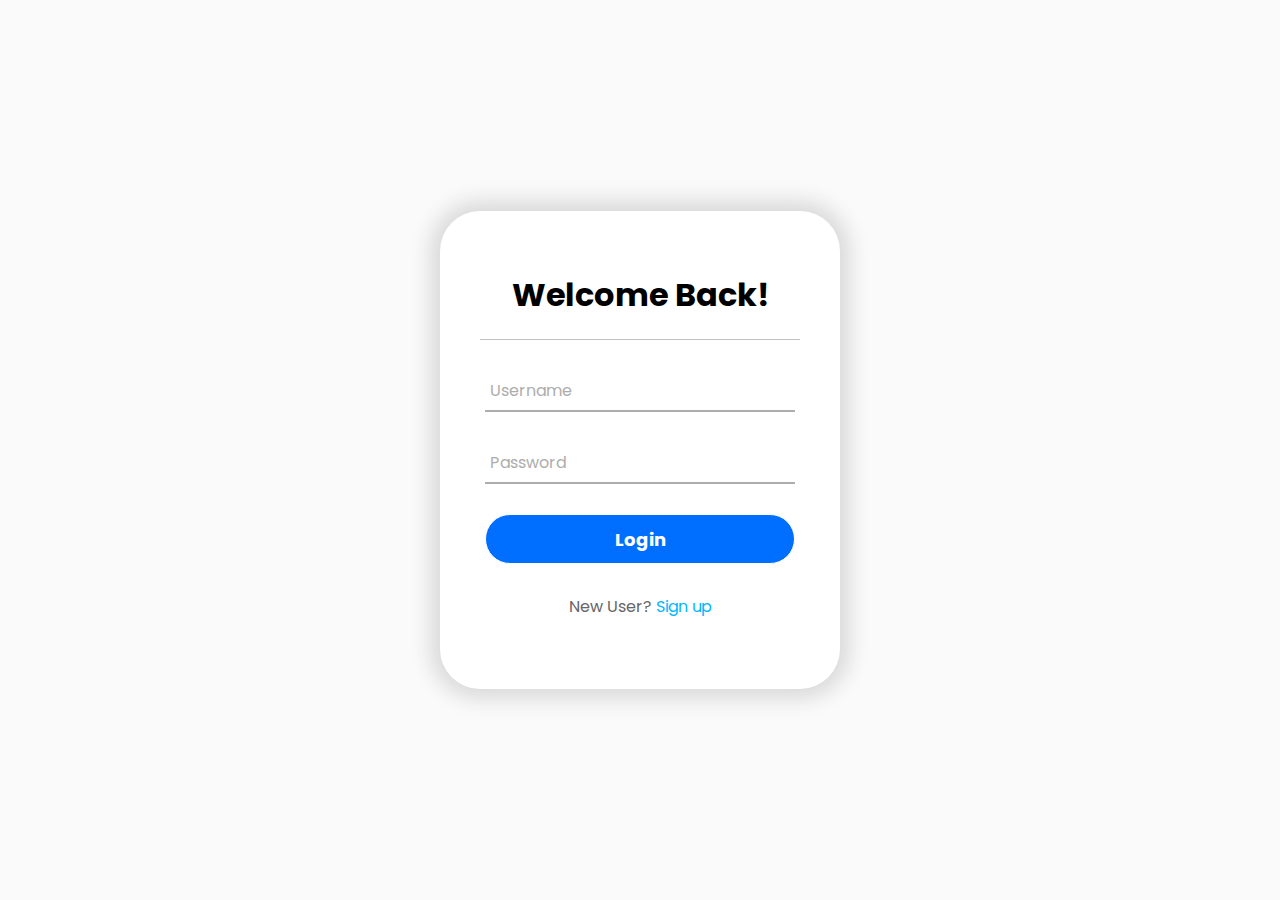
<file: index.html>
<php?
  require_once “\root\var\www\html\LAMPAPI\Login.php”;
?>

<!DOCTYPE html>
<html>
  <head>
    <meta charset="utf-8">
    <title>Login | Contact Manager</title>
    <script type="text/javascript" src="js/md5.js"></script>
	  <script type="text/javascript" src="js/code.js"></script>
    <meta name="viewport" content="width=device-width, initial-scale=1.0">
    <link rel="stylesheet" href="\css\style.css">
  </head>
  <body>
    <div class="box">
      <h1>Welcome Back!</h1>

      <div>

        <div class="txt_field">
          <input type="text" id="loginName" required>
          <span></span>
          <label>Username</label>
        </div>

        <div class="txt_field">
          <input type="password" id="loginPassword" required>
          <span></span>
          <label>Password</label>
        </div>

        <input type="submit" value="Login" class="buttons" onclick="doLogin();">

        <div class="signup_link">
          New User? <a href="Register.html">Sign up</a>
        </div>
        <div class="login_error">
          <span id="loginResult"></span>
        </div>
      </div>
    </div>
  </body>
</html>
</file>
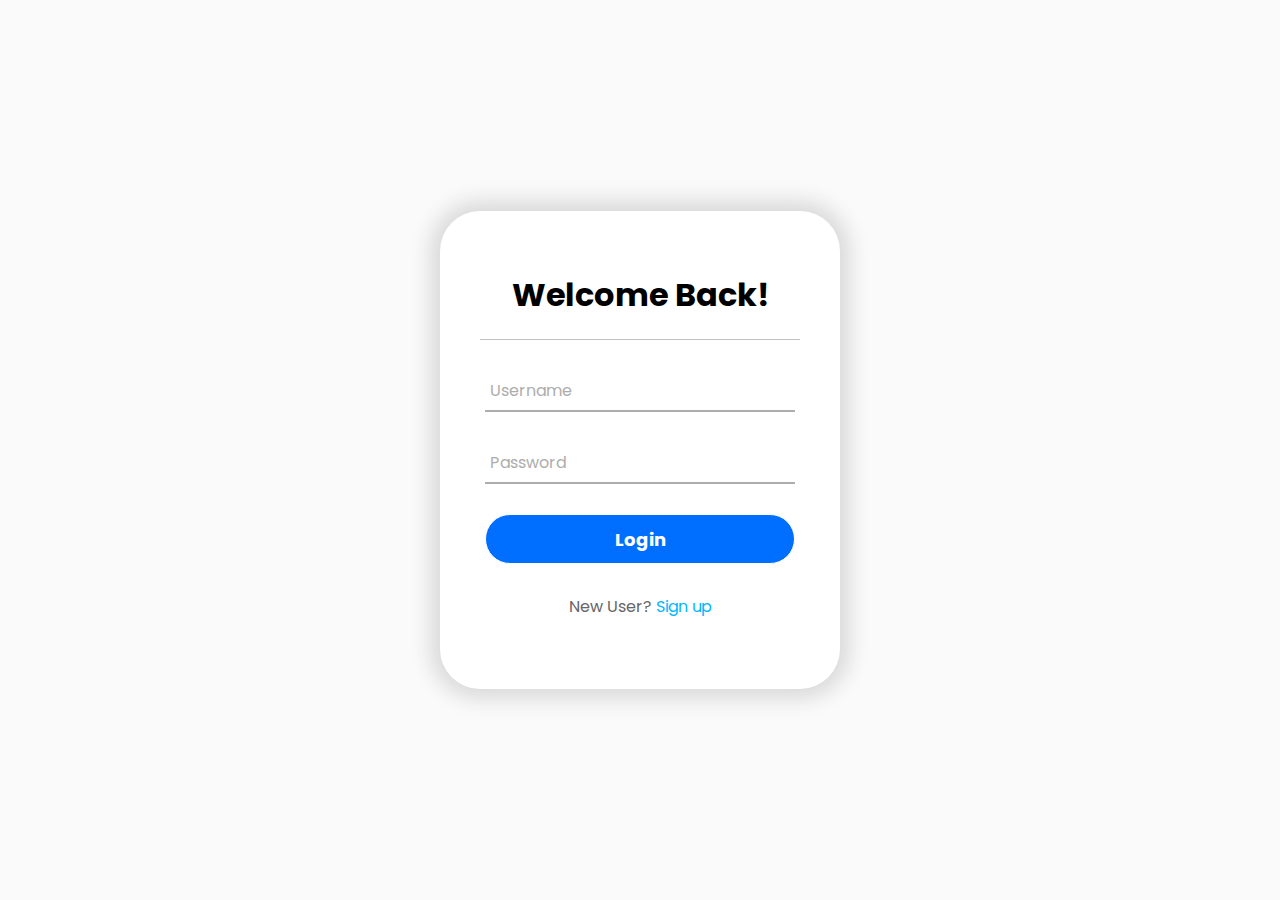
<file: Home.html>
<DOCTYPE html>
<html>
<head>

    <meta charset="utf-8">
    <meta name="viewport" content="width=device-width, initial-scale=1.0">
    <link rel="stylesheet" href="/css/style.css">
    <link rel="stylesheet" href="https://cdn.jsdelivr.net/npm/bootstrap@4.6.0/dist/css/bootstrap.min.css" integrity="sha384-B0vP5xmATw1+K9KRQjQERJvTumQW0nPEzvF6L/Z6nronJ3oUOFUFpCjEUQouq2+l" crossorigin="anonymous">
    <link rel="stylesheet" href="https://use.fontawesome.com/releases/v5.5.0/css/all.css" integrity="sha384-B4dIYHKNBt8Bc12p+WXckhzcICo0wtJAoU8YZTY5qE0Id1GSseTk6S+L3BlXeVIU" crossorigin="anonymous">
    <script type="text/javascript" src="js/code.js"></script>
    <script type="text/javascript">
        document.addEventListener('DOMContentLoaded', function() 
        {
            readCookie();
        }, false);
        </script>
    <title>Contact Manager</title>

</head>

<nav class="navbar navbar-light" style="background-color: #006eff;">
    <h1 style="color:white;">Contact Manager</h1>
    <form class="form-inline">
        <button type="button" class="btn btn-success" onclick="openNewForm();"> <i class="fas fa-user-plus"></i> Add Contact </button>
        &nbsp;&nbsp;&nbsp;&nbsp;&nbsp;&nbsp;&nbsp;&nbsp;
        <input class="form-control mr-sm-2" id="searchText" type="search" placeholder="Search Contact..." aria-label="Search">
        <button type="button" class="btn btn-outline-light" onclick="searchContact();"> <i class="fas fa-search"></i> </i></button> 
        &nbsp;&nbsp;&nbsp;&nbsp;&nbsp;&nbsp;&nbsp;&nbsp;
        <button type="button" class="btn btn-warning" id="loginButton"  onclick="doLogout();"> <i class="fas fa-sign-out-alt"></i> Logout </button>
      </form>
  </nav>

<body>
    <div>
        <div class="container">
            <table class="table" id="contactTable">
                <thead>
                    <tr>
                        <th>First Name</th>
                        <th>Last Name</th>
                        <th>Email</th>
                        <th>Phone Number</th>
                        <th>Action</th>
						<th></th>
                    </tr>   
                </thead>
                <tbody id="tBody">
                    </tr>
                        <td></td>
                        <td></td>
                        <td></td>
                        <td></td>
                        <td></td>                     
                    </tr>
                </tbody>
            </table>
                <span id="contactSearchResult"></span>
            </div>
            <div id="contactInfo" style="display: none;">
                <h2 style="color:black;">Edit Contact</h2>

                <div class="txt_field" >
                    <input type="text" id="firstNameUpdate" required>
                    <span></span>
                    <label>First Name</label>
                </div>
                <div class="txt_field">
                    <input type="text" id="lastNameUpdate" required>
                    <span></span>
                    <label>Last Name</label>
                </div>
                <div class="txt_field">
                    <input type="text" id="emailUpdate" required>
                    <span></span>
                    <label>Email</label>
                </div>
                <div class="txt_field">
                    <input type="text" id="phoneUpdate" required>
                    <span></span>
                    <label>Phone Number</label>
                </div>
                <button type="button" id="cancel" class="btn btn-outline-primary" onclick="closeForm();">Cancel</button>
                <span></span>
                <button type="submit" class="btn btn-outline-success" onclick="updateContact();">Update</button>
                <div>
                    <span id="updateContactResult"></span>
                </div>
            </div>
            <div id="newContact" style="display: none;">
                <h2 style="color:black;">Add Contact</h2>
                <div class="txt_field" >
                    <input id="newContactFirstName" type="text" required>
                    <span></span>
                    <label>First Name</label>
                </div>
                <div class="txt_field">
                    <input id="newContactLastName" type="text" required>
                    <span></span>
                    <label>Last Name</label>
                </div>
                <div class="txt_field">
                    <input id="newContactEmail" type="text" required>
                    <span></span>
                    <label>Email</label>
                </div>
                <div class="txt_field">
                    <input id="newContactPhoneNO" type="text" required>
                    <span></span>
                    <label>Phone Number</label>
                </div>
                <button type="button" id="cancel" class="btn btn-outline-primary" onclick="closeNewForm();">Cancel</button>
                <span></span>
                <button type="submit" class="btn btn-outline-success" onclick="addContact();">Create</button>
                <div>
                    <span id="addContactResult"></span>
                </div>
            </div>
        </div>
    </div>
</body>

</html>
</file>
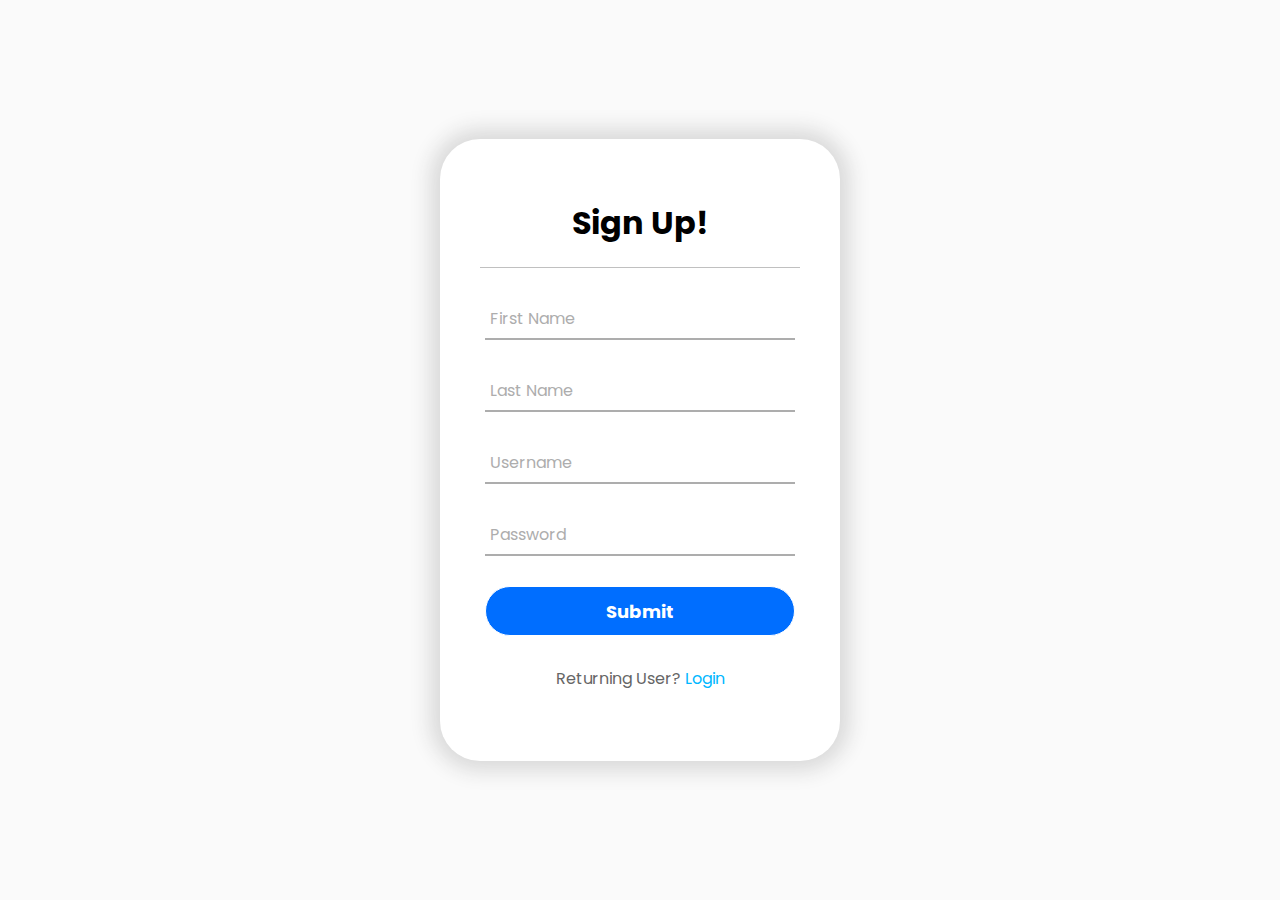
<file: Register.html>
<php?
require_once “\root\var\www\html\LAMPAPI\register.php”;
?>

<!DOCTYPE html>
<html>
  <head>
      <meta charset="UTF-8">
      <title>Sign Up | Contact Manager</title>
      <meta name="viewport" content="width=device-width, initial-scale=1.0" >
      <script type="text/javascript" src="js/md5.js"></script>
      <script type="text/javascript" src="js/code.js"></script>
      <link rel="stylesheet" href="\css\style.css">
  </head>
  <body>
      <div class="box">
          <h1>Sign Up!</h1>

          <div>

              <div class="txt_field">
                  <input type="text" id="firstName" required>
                  <span></span>
                  <label>First Name</label>
              </div>

              <div class="txt_field">
                  <input type="text" id="lastName" required>
                  <span></span>
                  <label>Last Name</label>
              </div>

              <div class="txt_field">
                  <input type="text" id="userName" required>
                  <span></span>
                  <label>Username</label>
              </div>

              <div class="txt_field">
                  <input type="password" id="password"required>
                  <span></span>
                  <label>Password</label>
              </div>

              <input type="submit" value="Submit" onclick="addUser();">
              <div class="signup_link">
                  Returning User? <a href="index.html">Login</a>
              </div>

              <div class="register_result"> 
                  <span id="addUserResult"></span>
              </div>

          </div>
      </div>
  </body>
</html>
</file>
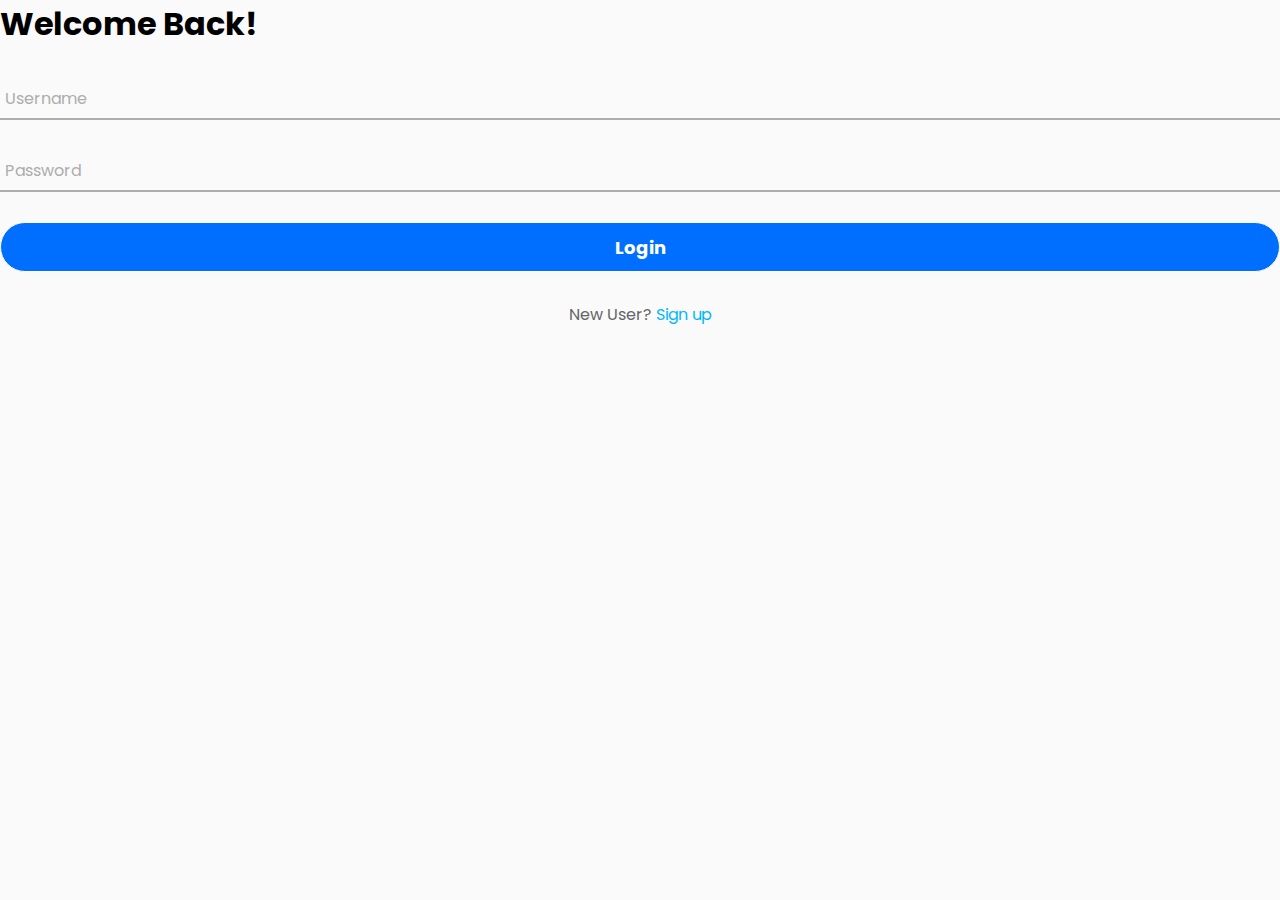
<file: Front-end/Login.html>
<php?
  require_once “\root\var\www\html\LAMPAPI\Login.php”;
?>

<!DOCTYPE html>
<html lang="en" dir="ltr">
  <head>
    <meta charset="utf-8">
    <title>Login | Contact Manager</title>
    <link rel="stylesheet" href="\css\style.css">
  </head>
  <body>
    <div class="center">
      <h1>Welcome Back!</h1>
      <form method="post">
        <div class="txt_field">
          <input type="text" required>
          <span></span>
          <label>Username</label>
        </div>
        <div class="txt_field">
          <input type="password" required>
          <span></span>
          <label>Password</label>
        </div>
        <input type="submit" value="Login">
        <div class="signup_link">
          New User? <a href="Register.html">Sign up</a>
        </div>
      </form>
    </div>
  </body>
</html>
</file>
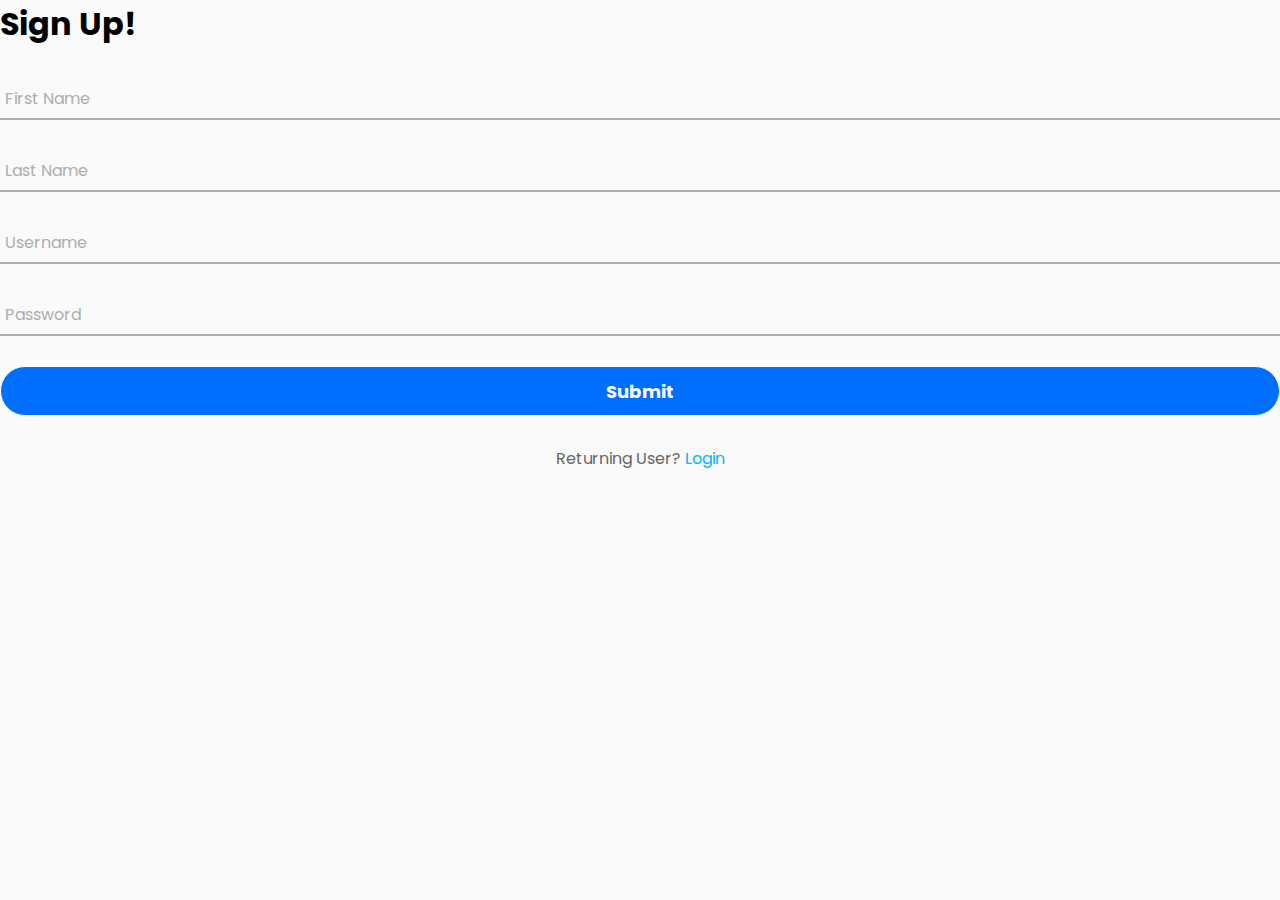
<file: Front-end/Register.html>
<!DOCTYPE html>
<html>
    <head>
        <meta charset="UTF-8">
        <title>Sign Up | Contact Manager</title>
        <link rel="stylesheet" href="\css\style.css">
    </head>
    <body>
        <div class="center">
            <h1>Sign Up!</h1>
            <form method="post">
                <div class="txt_field">
                    <input type="text" required>
                    <span></span>
                    <label>First Name</label>
                </div>
                <div class="txt_field">
                    <input type="text" required>
                    <span></span>
                    <label>Last Name</label>
                </div>
                <div class="txt_field">
                    <input type="text" required>
                    <span></span>
                    <label>Username</label>
                </div>
                <div class="txt_field">
                    <input type="password" required>
                    <span></span>
                    <label>Password</label>
                </div>
                <input type="submit" value="Submit">
                <div class="signup_link">
                    Returning User? <a href="Login.html">Login</a>
                </div>
            </form>
        </div>
    </body>
</html>
</file>
<file: css/style.css>
@import url('https://fonts.googleapis.com/css2?family=Noto+Sans:wght@700&family=Poppins:wght@400;500;600&display=swap');
*{
  margin: 0;
  padding: 0;
  box-sizing: border-box;
  font-family: "Poppins", sans-serif;
}
body{
  margin: 0;
  padding: 0;
  background: #fafafa;
  height: 100vh;
  overflow: auto;
}
.box{
  position: absolute;
  top: 50%;
  left: 50%;
  transform: translate(-50%, -50%);
  width: 400px;
  background: white;
  border-radius: 40px;
  box-shadow: 0px 0px 20px 10px #dadada;
  padding: 40px;
}
.box h1{
  text-align: center;
  padding: 20px 0;
  border-bottom: 1px solid silver;
}
.box div{
  padding: 0 5px;
  box-sizing: border-box;
}
#contactInfo h2{
  text-align: center;
}
#newContact h2{
  text-align: center;
}
div .txt_field{
  position: relative;
  border-bottom: 2px solid #adadad;
  margin: 30px 0;
}

.txt_field input{
  width: 100%;
  margin-left: 0;
  padding: 0 5px;
  height: 40px;
  font-size: 16px;
  border: none;
  background: none;
  outline: none;
}
.txt_field label{
  position: absolute;
  top: 50%;
  left: 5px;
  color: #adadad;
  transform: translateY(-50%);
  font-size: 16px;
  pointer-events: none;
  transition: .2s;
}
.txt_field span::before{
  content: '';
  position: absolute;
  top: 40px;
  left: 0;
  width: 0%;
  height: 2px;
  background: #006eff;
  transition: .2s;
}
.txt_field input:focus ~ label,
.txt_field input:valid ~ label{
  top: -5px;
  color: #006eff;
}
.txt_field input:focus ~ span::before,
.txt_field input:valid ~ span::before{
  width: 100%;
}
.pass{
  margin: -5px 0 20px 5px;
  color: #a6a6a6;
  cursor: pointer;
}
.pass:hover{
  text-decoration: underline;
}
input[type="submit"]{
  width: 100%;
  height: 50px;
  border: 1px solid;
  background: #006eff;
  border-radius: 25px;
  font-size: 18px;
  color: #ffffff;
  font-weight: 700;
  cursor: pointer;
  outline: none;
}
input[type="submit"]:hover{
  border-color: #006eff;
  transition: .5s;
}

.signup_link{
  margin: 30px 0;
  text-align: center;
  font-size: 16px;
  color: #666666;
}
.signup_link a{
  color: #00b7ff;
  text-decoration: none;
}
.signup_link a:hover{
  text-decoration: underline;
}
#contactInfo{
  position: absolute;
  top: 50%;
  left: 50%;
  width:25%;
  transform: translate(-50%, -50%);
  background: white;
  border-radius: 40px;
  box-shadow: 0px 0px 20px 10px #eeeeee;
  padding: 40px;
}

#newContact{
  position: absolute;
  top: 50%;
  left: 50%;
  width:25%;
  transform: translate(-50%, -50%);
  background: white;
  border-radius: 40px;
  box-shadow: 0px 0px 20px 10px #eeeeee;
  padding: 40px;
}

div .login_error{
color: red;
text-align: center;
}

div .register_result{
  color: red;
  text-align: center;
}

div .addContactResult{
  color: blue;
  text-align: center;
}

div .container{
  padding-top: 0px;
  padding-bottom: 50px;
}
</file>
